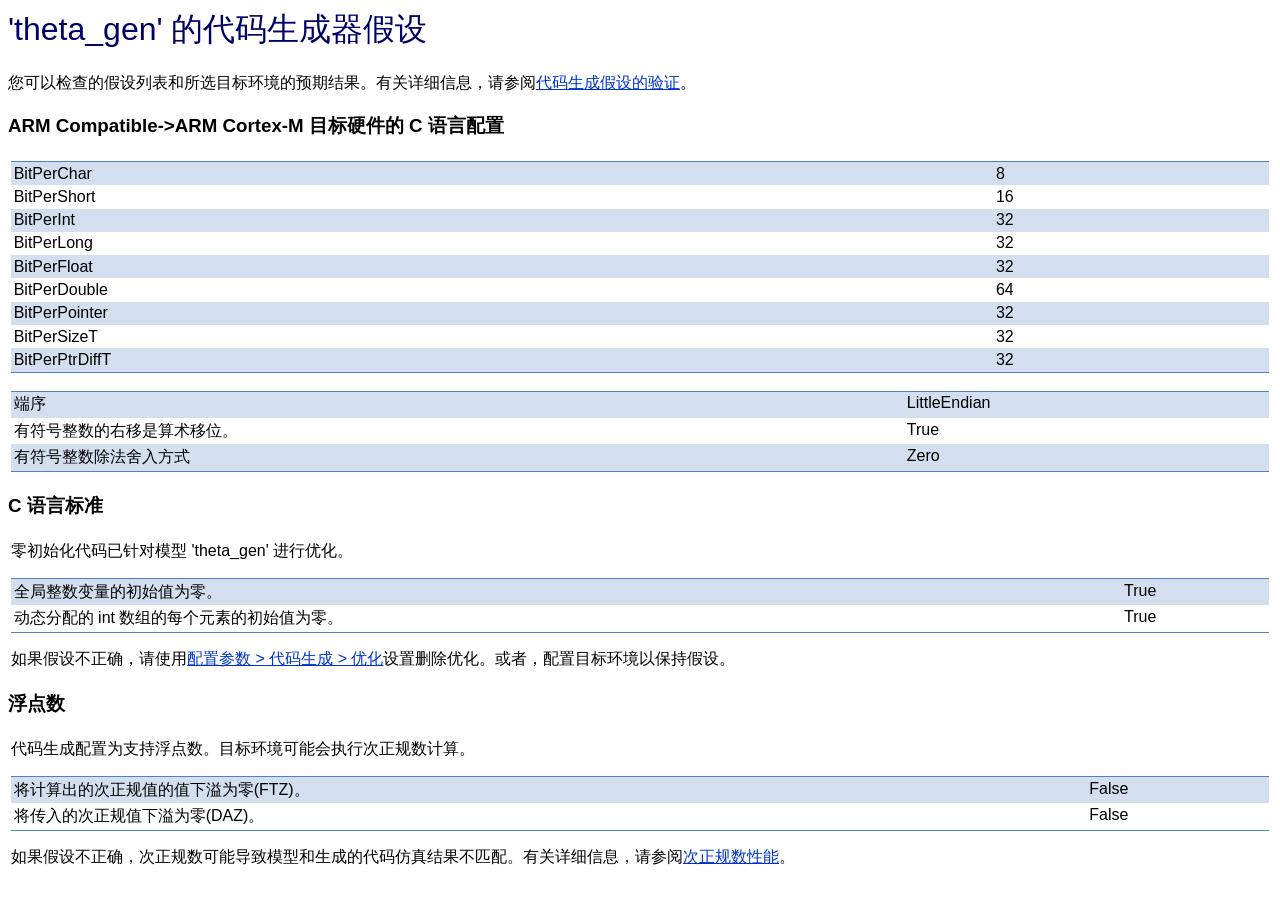
<file: matlab/codegen/theta_gen_ert_rtw/html/pages/theta_gen_coderassumptions.html>
<html>
<head>
<meta http-equiv="Content-Type" content="text/html; charset=UTF-8" /><link rel="stylesheet" type="text/css" href="rtwreport.css" /><title>
'theta_gen' 的代码生成器假设
</title>

</head>
<body onload="try {if (top) {if (top.rtwPageOnLoad) top.rtwPageOnLoad('rtwIdCoderAssumptionsPage'); else local_onload();}} catch(err) {};">
<h1>
'theta_gen' 的代码生成器假设
</h1>
<div>
<p>
您可以检查的假设列表和所选目标环境的预期结果。有关详细信息，请参阅<a href="javascript: void(0)" onclick="postParentWindowMessage({message:'legacyMCall', expr:'helpview(fullfile(docroot,\'toolbox\',\'ecoder\',\'helptargets.map\'),\'verif_of_code_generation_assumptions\')'})" >代码生成假设的验证</a>。
</p>
</div>
<div id="table_of_contents">

</div>
<h3 name="sec_ARM_Compatible->ARM_Cortex-M_目标硬件的_C_语言配置" id="sec_target_hardware">
ARM Compatible->ARM Cortex-M 目标硬件的 C 语言配置
</h3>
<table width="100%" border="0">
<tr>
<td align="left" valign="top">
<p>
<table class="AltRow" cellspacing="0">
<tr class="even">
<td align="left" valign="top">
BitPerChar
</td>
<td align="left" valign="top">
8
</td>

</tr>
<tr class="odd">
<td align="left" valign="top">
BitPerShort
</td>
<td align="left" valign="top">
16
</td>

</tr>
<tr class="even">
<td align="left" valign="top">
BitPerInt
</td>
<td align="left" valign="top">
32
</td>

</tr>
<tr class="odd">
<td align="left" valign="top">
BitPerLong
</td>
<td align="left" valign="top">
32
</td>

</tr>
<tr class="even">
<td align="left" valign="top">
BitPerFloat
</td>
<td align="left" valign="top">
32
</td>

</tr>
<tr class="odd">
<td align="left" valign="top">
BitPerDouble
</td>
<td align="left" valign="top">
64
</td>

</tr>
<tr class="even">
<td align="left" valign="top">
BitPerPointer
</td>
<td align="left" valign="top">
32
</td>

</tr>
<tr class="odd">
<td align="left" valign="top">
BitPerSizeT
</td>
<td align="left" valign="top">
32
</td>

</tr>
<tr class="even">
<td align="left" valign="top">
BitPerPtrDiffT
</td>
<td align="left" valign="top">
32
</td>

</tr>

</table>
<br /><table class="AltRow" cellspacing="0">
<tr class="even">
<td align="left" valign="top">
端序
</td>
<td align="left" valign="top">
LittleEndian
</td>

</tr>
<tr class="odd">
<td align="left" valign="top">
有符号整数的右移是算术移位。
</td>
<td align="left" valign="top">
True
</td>

</tr>
<tr class="even">
<td align="left" valign="top">
有符号整数除法舍入方式
</td>
<td align="left" valign="top">
Zero
</td>

</tr>

</table>

</p>

</td>

</tr>

</table>
<h3 name="sec_C_语言标准" id="sec_lang_standard">
C 语言标准
</h3>
<table width="100%" border="0">
<tr>
<td align="left" valign="top">
<p>
零初始化代码已针对模型 'theta_gen' 进行优化。
</p>
<p>
<table class="AltRow" cellspacing="0">
<tr class="even">
<td align="left" valign="top">
全局整数变量的初始值为零。
</td>
<td align="left" valign="top">
True
</td>

</tr>
<tr class="odd">
<td align="left" valign="top">
动态分配的 int 数组的每个元素的初始值为零。
</td>
<td align="left" valign="top">
True
</td>

</tr>

</table>

</p>
<p>
如果假设不正确，请使用<a href="javascript: void(0)" onclick="postParentWindowMessage({message:'legacyMCall', expr:'rtw.report.CoderAssumptions.showMemZeroInitParams(\'theta_gen\')'})" >配置参数 > 代码生成 > 优化</a>设置删除优化。或者，配置目标环境以保持假设。
</p>

</td>

</tr>

</table>
<h3 name="sec_浮点数" id="sec_floating_point_num">
浮点数
</h3>
<table width="100%" border="0">
<tr>
<td align="left" valign="top">
<p>
代码生成配置为支持浮点数。目标环境可能会执行次正规数计算。
</p>
<p>
<table class="AltRow" cellspacing="0">
<tr class="even">
<td align="left" valign="top">
将计算出的次正规值的值下溢为零(FTZ)。
</td>
<td align="left" valign="top">
False
</td>

</tr>
<tr class="odd">
<td align="left" valign="top">
将传入的次正规值下溢为零(DAZ)。
</td>
<td align="left" valign="top">
False
</td>

</tr>

</table>

</p>
<p>
如果假设不正确，次正规数可能导致模型和生成的代码仿真结果不匹配。有关详细信息，请参阅<a href="javascript: void(0)" onclick="postParentWindowMessage({message:'legacyMCall', expr:'helpview(fullfile(docroot,\'toolbox\',\'ecoder\',\'helptargets.map\'),\'subnormal_numbers_performance\')'})" >次正规数性能</a>。
</p>

</td>

</tr>

</table>

<script>function postParentWindowMessage(message) {window.parent.postMessage(message, "*");}</script>
</body>

</html>
</file>
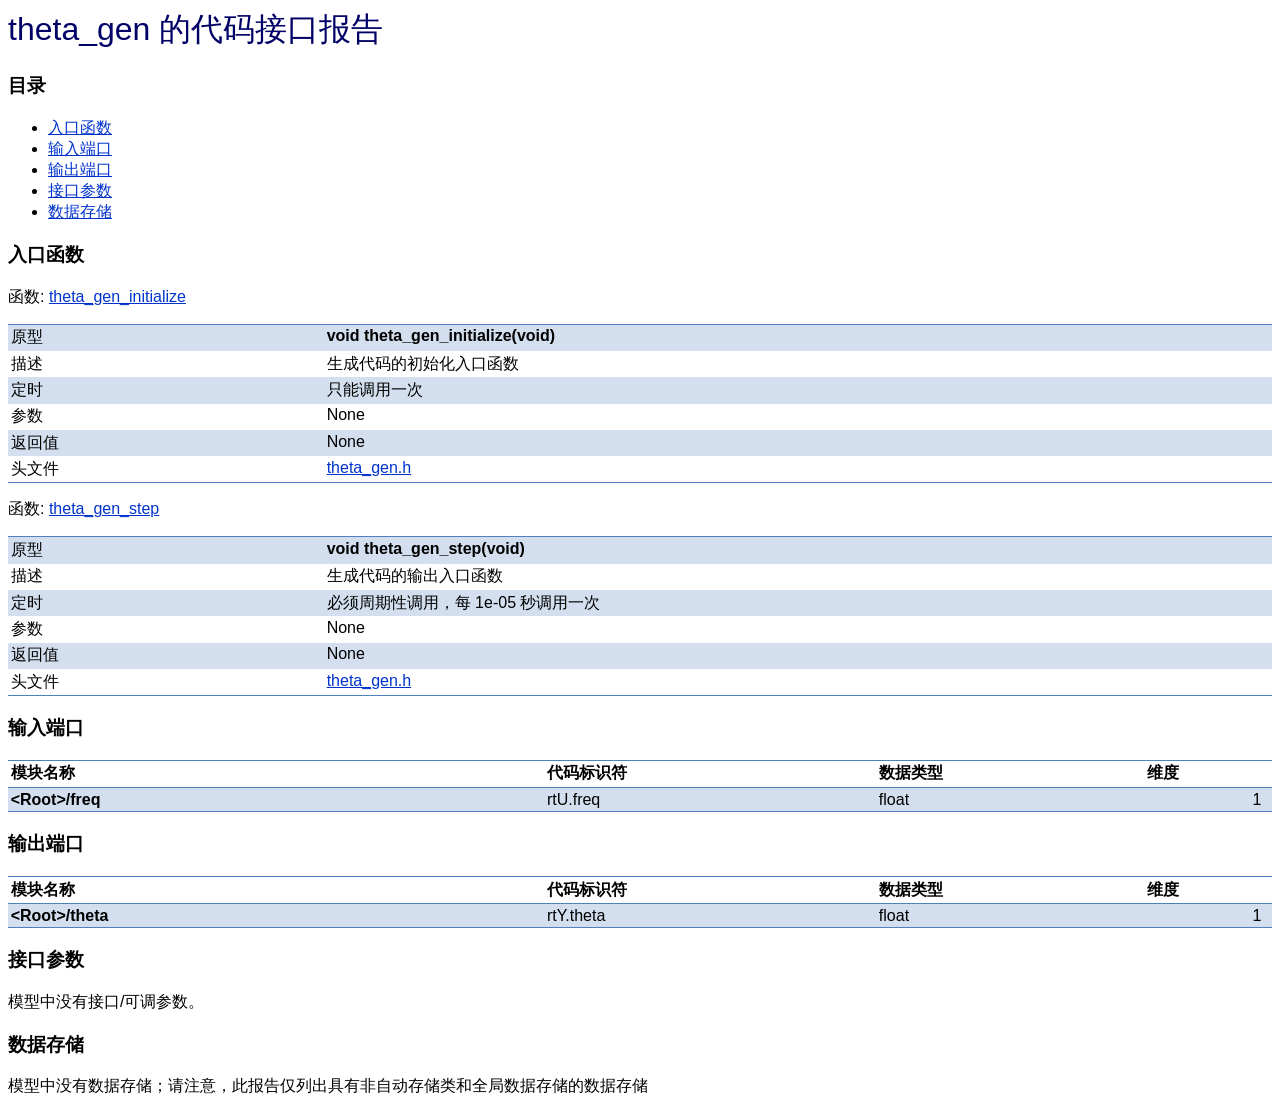
<file: matlab/codegen/theta_gen_ert_rtw/html/pages/theta_gen_interface.html>
<html>
<head>
<meta http-equiv="Content-Type" content="text/html; charset=UTF-8" /><link rel="stylesheet" type="text/css" href="rtwreport.css" /><script language="JavaScript" type="text/javascript">function rtwTableShrink(o) {var t = o.nextSibling;if (t.nodeType != 1) {t = t.nextSibling;}if (t.style.display == "none") {t.style.display = "";o.innerHTML = "[-]"} else {t.style.display = "none";o.innerHTML = "[+] ... "}}</script><script>function postParentWindowMessage(message) {window.parent.postMessage(message, "*");}</script><meta http-equiv="Content-Type" content="text/html; charset=UTF-8" /><title>
theta_gen 的代码接口报告
</title>

</head>
<body>
<h1>
theta_gen 的代码接口报告
</h1>
<h3>
目录
</h3>
<ul>
<li>
<a href="#sec_入口函数">
入口函数
</a>

</li>
<li>
<a href="#sec_输入端口">
输入端口
</a>

</li>
<li>
<a href="#sec_输出端口">
输出端口
</a>

</li>
<li>
<a href="#sec_接口参数">
接口参数
</a>

</li>
<li>
<a href="#sec_数据存储">
数据存储
</a>

</li>

</ul>
<h3>
<a name="sec_入口函数">
入口函数
</a>

</h3>
<p>
函数: <a href="javascript: void(0)" onclick="postParentWindowMessage({message:'jumpToCode',location:'theta_gen_initialize'})">theta_gen_initialize</a>
</p>
<table width="100%" class="AltRow" cellspacing="0">
<tr class="even">
<td width="25%" align="left" valign="top">
原型
</td>
<td width="75%" align="left" valign="top">
<b>
void theta_gen_initialize(void)
</b>

</td>

</tr>
<tr class="odd">
<td width="25%" align="left" valign="top">
描述
</td>
<td width="75%" align="left" valign="top">
生成代码的初始化入口函数
</td>

</tr>
<tr class="even">
<td width="25%" align="left" valign="top">
定时
</td>
<td width="75%" align="left" valign="top">
只能调用一次
</td>

</tr>
<tr class="odd">
<td width="25%" align="left" valign="top">
参数
</td>
<td width="75%" align="left" valign="top">
None
</td>

</tr>
<tr class="even">
<td width="25%" align="left" valign="top">
返回值
</td>
<td width="75%" align="left" valign="top">
None
</td>

</tr>
<tr class="odd">
<td width="25%" align="left" valign="top">
头文件
</td>
<td width="75%" align="left" valign="top">
<a href="javascript: void(0)" onclick="postParentWindowMessage({message:'jumpToCode',location:'theta_gen.h'})">theta_gen.h</a>
</td>

</tr>

</table>
<p>
函数: <a href="javascript: void(0)" onclick="postParentWindowMessage({message:'jumpToCode',location:'theta_gen_step'})">theta_gen_step</a>
</p>
<table width="100%" class="AltRow" cellspacing="0">
<tr class="even">
<td width="25%" align="left" valign="top">
原型
</td>
<td width="75%" align="left" valign="top">
<b>
void theta_gen_step(void)
</b>

</td>

</tr>
<tr class="odd">
<td width="25%" align="left" valign="top">
描述
</td>
<td width="75%" align="left" valign="top">
生成代码的输出入口函数
</td>

</tr>
<tr class="even">
<td width="25%" align="left" valign="top">
定时
</td>
<td width="75%" align="left" valign="top">
必须周期性调用，每 1e-05 秒调用一次
</td>

</tr>
<tr class="odd">
<td width="25%" align="left" valign="top">
参数
</td>
<td width="75%" align="left" valign="top">
None
</td>

</tr>
<tr class="even">
<td width="25%" align="left" valign="top">
返回值
</td>
<td width="75%" align="left" valign="top">
None
</td>

</tr>
<tr class="odd">
<td width="25%" align="left" valign="top">
头文件
</td>
<td width="75%" align="left" valign="top">
<a href="javascript: void(0)" onclick="postParentWindowMessage({message:'jumpToCode',location:'theta_gen.h'})">theta_gen.h</a>
</td>

</tr>

</table>
<h3>
<a name="sec_输入端口">
输入端口
</a>

</h3>
<table width="100%" class="AltRow FirstColumn" cellspacing="0">
<tr class="heading">
<th width="42%" align="left" valign="top">
<b>
模块名称
</b>

</th>
<th width="26%" align="left" valign="top">
<b>
代码标识符
</b>

</th>
<th width="21%" align="left" valign="top">
<b>
数据类型
</b>

</th>
<th width="10%" align="right" valign="top">
<b>
维度
</b>

</th>

</tr>
<tr class="even">
<td width="42%" align="left" valign="top">
&lt;Root&gt;/freq
</td>
<td width="26%" align="left" valign="top">
rtU.freq
</td>
<td width="21%" align="left" valign="top">
float
</td>
<td width="10%" align="right" valign="top">
1
</td>

</tr>

</table>
<h3>
<a name="sec_输出端口">
输出端口
</a>

</h3>
<table width="100%" class="AltRow FirstColumn" cellspacing="0">
<tr class="heading">
<th width="42%" align="left" valign="top">
<b>
模块名称
</b>

</th>
<th width="26%" align="left" valign="top">
<b>
代码标识符
</b>

</th>
<th width="21%" align="left" valign="top">
<b>
数据类型
</b>

</th>
<th width="10%" align="right" valign="top">
<b>
维度
</b>

</th>

</tr>
<tr class="even">
<td width="42%" align="left" valign="top">
&lt;Root&gt;/theta
</td>
<td width="26%" align="left" valign="top">
rtY.theta
</td>
<td width="21%" align="left" valign="top">
float
</td>
<td width="10%" align="right" valign="top">
1
</td>

</tr>

</table>
<h3>
<a name="sec_接口参数">
接口参数
</a>

</h3>
<p>
模型中没有接口/可调参数。
</p>
<h3>
<a name="sec_数据存储">
数据存储
</a>

</h3>
<p>
模型中没有数据存储；请注意，此报告仅列出具有非自动存储类和全局数据存储的数据存储
</p>

</body>

</html>
</file>
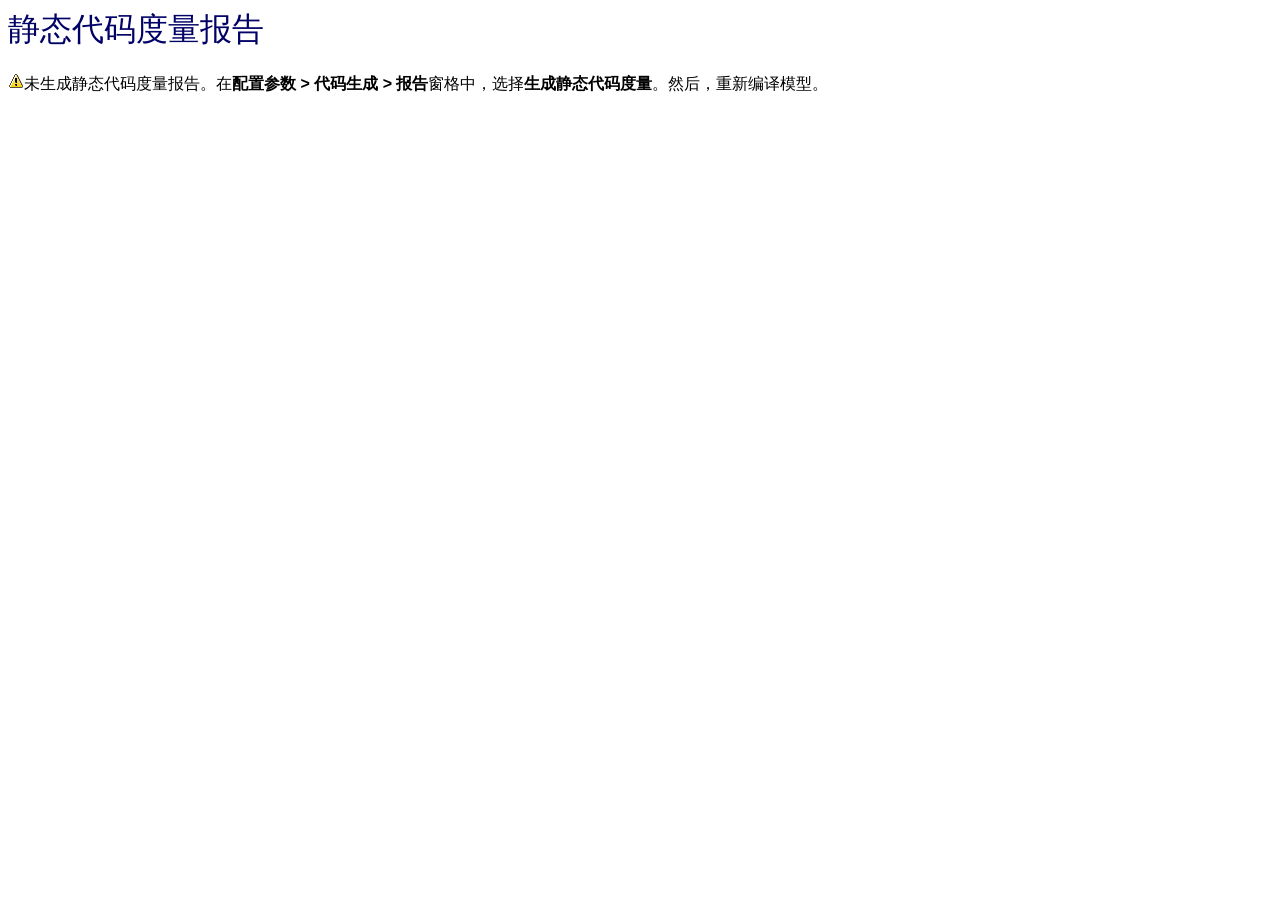
<file: matlab/codegen/theta_gen_ert_rtw/html/pages/theta_gen_metrics.html>
<html>
<head>
<meta http-equiv="Content-Type" content="text/html; charset=UTF-8" /><link rel="stylesheet" type="text/css" href="rtwreport.css" /><title>
静态代码度量报告
</title>

</head>
<body onload="try {if (top) {if (top.rtwPageOnLoad) top.rtwPageOnLoad('rtwIdCodeMetrics'); else local_onload();}} catch(err) {};">
<h1>
静态代码度量报告
</h1>
<div id="table_of_contents">

</div>
<img src="hilite_warning.png" />未生成静态代码度量报告。在<b>配置参数 &gt; 代码生成 &gt; 报告</b>窗格中，选择<b>生成静态代码度量</b>。然后，重新编译模型。
</body>

</html>
</file>
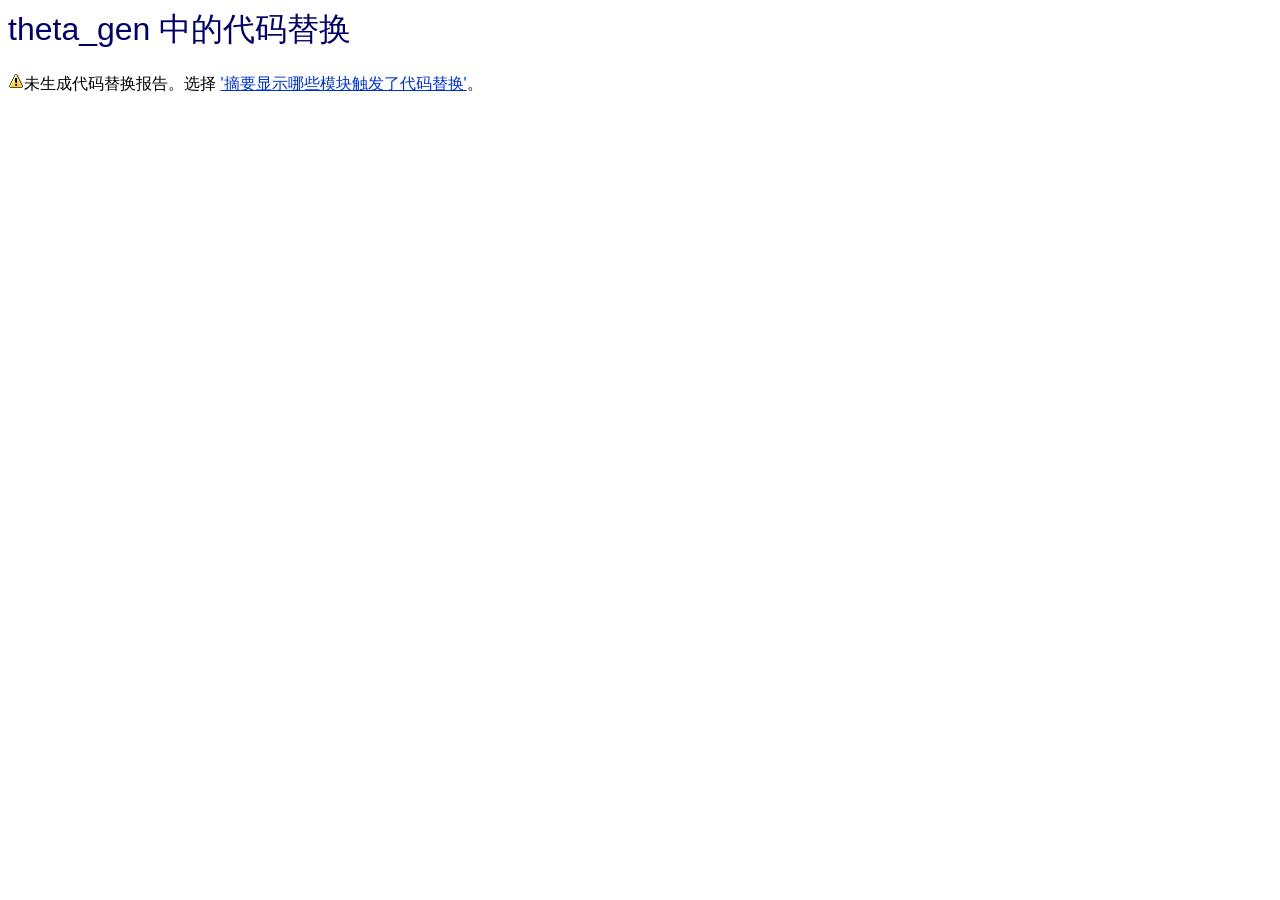
<file: matlab/codegen/theta_gen_ert_rtw/html/pages/theta_gen_replacements.html>
<html>
<head>
<meta http-equiv="Content-Type" content="text/html; charset=UTF-8" /><link rel="stylesheet" type="text/css" href="rtwreport.css" /><title>
theta_gen 中的代码替换
</title>

</head>
<body onload="try {if (top) {if (top.rtwPageOnLoad) top.rtwPageOnLoad('rtwIdCodeReplacements'); else local_onload();}} catch(err) {};">
<h1>
theta_gen 中的代码替换
</h1>
<div id="table_of_contents">

</div>
<img src="hilite_warning.png" />未生成代码替换报告。选择 <a href="javascript: void(0)" onclick="postParentWindowMessage({message:'legacyMCall', expr:'configset.highlightParameter(\'theta_gen\', \'GenerateCodeReplacementReport\')'})" >'摘要显示哪些模块触发了代码替换'</a>。
<script>function postParentWindowMessage(message) {window.parent.postMessage(message, "*");}</script>
</body>

</html>
</file>
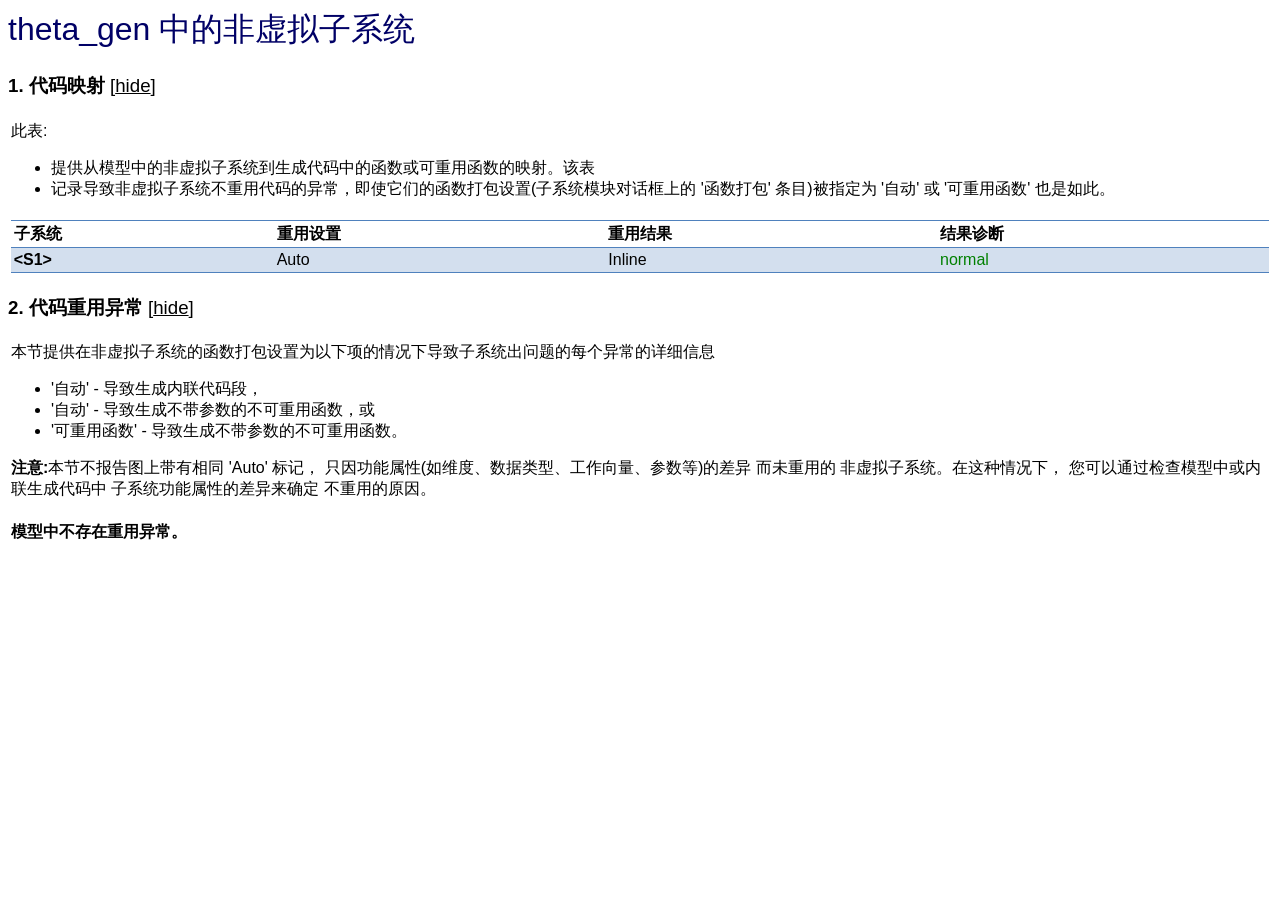
<file: matlab/codegen/theta_gen_ert_rtw/html/pages/theta_gen_subsystems.html>
<html>
<head>
<meta http-equiv="Content-Type" content="text/html; charset=UTF-8" /><link rel="stylesheet" type="text/css" href="rtwreport.css" /><script language="JavaScript" type="text/javascript" src="rtwshrink.js"></script><title>
theta_gen 中的非虚拟子系统
</title>

</head>
<body onload="try {if (top) {if (top.rtwPageOnLoad) top.rtwPageOnLoad('rtwIdSubsystem'); else local_onload();}} catch(err) {};">
<h1>
theta_gen 中的非虚拟子系统
</h1>
<div>

</div>
<div id="table_of_contents">

</div>
<h3 name="sec_代码映射" id="sec_code_mapping">
1. 代码映射 <span title="Click to shrink or expand section" style="cursor:pointer;font-weight:normal;" id="rtwIdSubsystem_table_001_control" onclick ="if (rtwTableShrink) rtwTableShrink(window.document, this, 'rtwIdSubsystem_table_001', false)"><span class="shrink-button">[<u>hide</u>]</span></span>
</h3>
<table width="100%" name="rtwIdSubsystem_table_001" id="rtwIdSubsystem_table_001" border="0">
<tr>
<td align="left" valign="top">
<p>
此表: <br /><ul>
<li>
提供从模型中的非虚拟子系统到生成代码中的函数或可重用函数的映射。该表
</li>
<li>
记录导致非虚拟子系统不重用代码的异常，即使它们的函数打包设置(子系统模块对话框上的 '函数打包' 条目)被指定为 '自动' 或 '可重用函数' 也是如此。
</li>

</ul>

</p>

</td>

</tr>
<tr>
<td align="left" valign="top">
<table class="AltRow FirstColumn" cellspacing="0">
<tr class="heading">
<th align="left" valign="top">
<b>
子系统
</b>

</th>
<th align="left" valign="top">
<b>
重用设置
</b>

</th>
<th align="left" valign="top">
<b>
重用结果
</b>

</th>
<th align="left" valign="top">
<b>
结果诊断
</b>

</th>

</tr>
<tr class="even">
<td align="left" valign="top">
&lt;S1&gt;
</td>
<td align="left" valign="top">
Auto
</td>
<td align="left" valign="top">
Inline
</td>
<td align="left" valign="top">
<FONT COLOR="green">normal</FONT>
</td>

</tr>

</table>

</td>

</tr>

</table>
<h3 name="sec_代码重用异常" id="sec_reuse_exception">
2. 代码重用异常 <span title="Click to shrink or expand section" style="cursor:pointer;font-weight:normal;" id="rtwIdSubsystem_table_002_control" onclick ="if (rtwTableShrink) rtwTableShrink(window.document, this, 'rtwIdSubsystem_table_002', false)"><span class="shrink-button">[<u>hide</u>]</span></span>
</h3>
<table width="100%" name="rtwIdSubsystem_table_002" id="rtwIdSubsystem_table_002" border="0">
<tr>
<td align="left" valign="top">
<p>
本节提供在非虚拟子系统的函数打包设置为以下项的情况下导致子系统出问题的每个异常的详细信息<br /><ul>
<li>
'自动' - 导致生成内联代码段，
</li>
<li>
'自动' - 导致生成不带参数的不可重用函数，或
</li>
<li>
'可重用函数' - 导致生成不带参数的不可重用函数。
</li>

</ul>
<b>注意:</b>本节不报告图上带有相同 'Auto' 标记， 只因功能属性(如维度、数据类型、工作向量、参数等)的差异 而未重用的 非虚拟子系统。在这种情况下， 您可以通过检查模型中或内联生成代码中 子系统功能属性的差异来确定 不重用的原因。
</p>

</td>

</tr>
<tr>
<td align="left" valign="top">
<br /><b>模型中不存在重用异常。</b>
</td>

</tr>

</table>

</body>

</html>
</file>
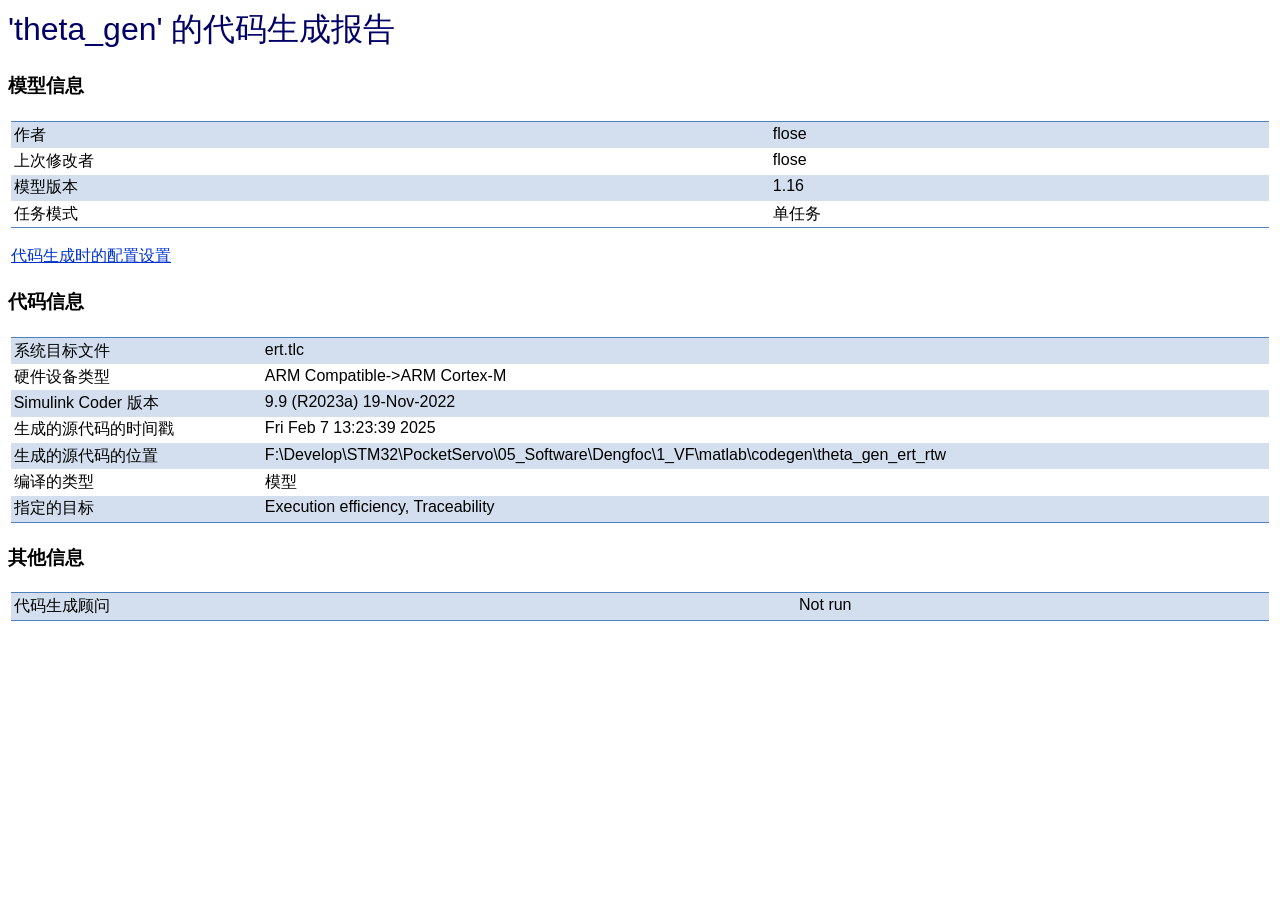
<file: matlab/codegen/theta_gen_ert_rtw/html/pages/theta_gen_survey.html>
<html>
<head>
<meta http-equiv="Content-Type" content="text/html; charset=UTF-8" /><link rel="stylesheet" type="text/css" href="rtwreport.css" /><title>
'theta_gen' 的代码生成报告
</title>

</head>
<body onload="try {if (top) {if (top.rtwPageOnLoad) top.rtwPageOnLoad('rtwIdSummaryPage'); else local_onload();}} catch(err) {};">
<h1>
'theta_gen' 的代码生成报告
</h1>
<div>

</div>
<div id="table_of_contents">

</div>
<h3 name="sec_模型信息" id="sec_model_info">
模型信息
</h3>
<table width="100%" border="0">
<tr>
<td align="left" valign="top">
<p>
<table class="AltRow" cellspacing="0">
<tr class="even">
<td align="left" valign="top">
作者
</td>
<td align="left" valign="top">
flose
</td>

</tr>
<tr class="odd">
<td align="left" valign="top">
上次修改者
</td>
<td align="left" valign="top">
flose
</td>

</tr>
<tr class="even">
<td align="left" valign="top">
模型版本
</td>
<td align="left" valign="top">
1.16
</td>

</tr>
<tr class="odd">
<td align="left" valign="top">
任务模式
</td>
<td align="left" valign="top">
单任务
</td>

</tr>

</table>
<br /><a onclick="return postParentWindowMessage({message:'legacyMCall', expr:'coder.internal.viewCodeConfigsetFromReport(\'file:///F:/Develop/STM32/PocketServo/05_Software/Dengfoc/1_VF/matlab/codegen/slprj/ert/theta_gen/tmwinternal/binfo.mat?theta_gen\')'});" id="linkToCS_V2" href="javascript:void(0)">
代码生成时的配置设置
</a>

</p>

</td>

</tr>

</table>
<h3 name="sec_代码信息" id="sec_code_info">
代码信息
</h3>
<table width="100%" border="0">
<tr>
<td align="left" valign="top">
<p>
<table class="AltRow" cellspacing="0">
<tr class="even">
<td align="left" valign="top">
系统目标文件
</td>
<td align="left" valign="top">
ert.tlc
</td>

</tr>
<tr class="odd">
<td align="left" valign="top">
硬件设备类型
</td>
<td align="left" valign="top">
ARM Compatible->ARM Cortex-M
</td>

</tr>
<tr class="even">
<td align="left" valign="top">
Simulink Coder 版本
</td>
<td align="left" valign="top">
9.9 (R2023a) 19-Nov-2022
</td>

</tr>
<tr class="odd">
<td align="left" valign="top">
生成的源代码的时间戳
</td>
<td align="left" valign="top">
Fri Feb  7 13:23:39 2025
</td>

</tr>
<tr class="even">
<td align="left" valign="top">
<span id="sourceLocationTitle">生成的源代码的位置</span>
</td>
<td align="left" valign="top">
<span id="sourceLocation">F:\Develop\STM32\PocketServo\05_Software\Dengfoc\1_VF\matlab\codegen\theta_gen_ert_rtw</span>
</td>

</tr>
<tr class="odd">
<td align="left" valign="top">
编译的类型
</td>
<td align="left" valign="top">
模型
</td>

</tr>
<tr class="even">
<td align="left" valign="top">
指定的目标
</td>
<td align="left" valign="top">
<span style="color:black">Execution efficiency, Traceability</span>
</td>

</tr>

</table>

</p>

</td>

</tr>

</table>
<h3 name="sec_其他信息" id="sec_additional_info">
其他信息
</h3>
<table width="100%" border="0">
<tr>
<td align="left" valign="top">
<table class="AltRow" cellspacing="0">
<tr class="even">
<td align="left" valign="top">
代码生成顾问
</td>
<td align="left" valign="top">
Not run
</td>

</tr>

</table>

</td>

</tr>

</table>

<script>function postParentWindowMessage(message) {window.parent.postMessage(message, "*");}</script>
</body>

</html>
</file>
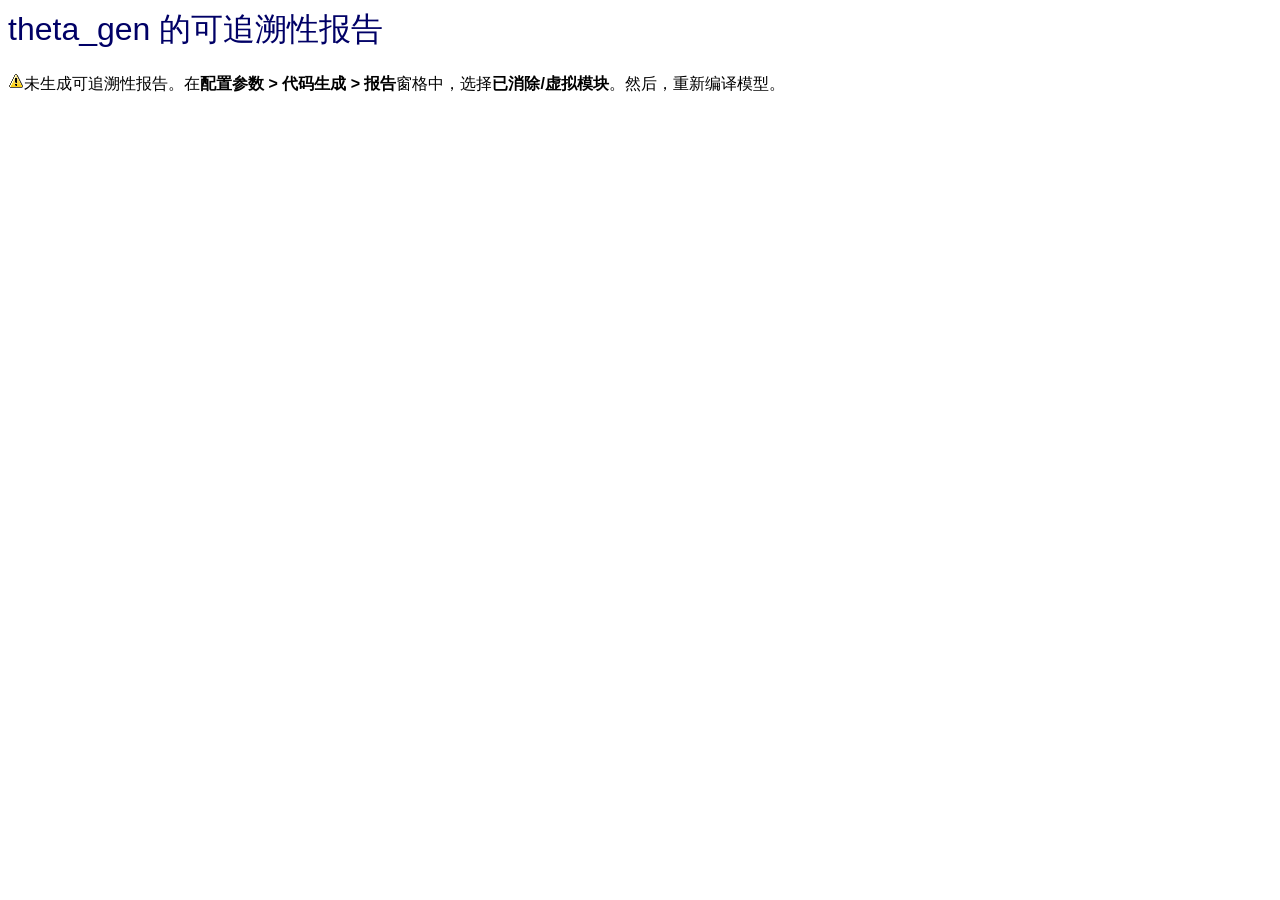
<file: matlab/codegen/theta_gen_ert_rtw/html/pages/theta_gen_trace.html>
<HTML><HEAD><TITLE>theta_gen 的可追溯性报告</TITLE>
<LINK rel="stylesheet" type="text/css" href="rtwreport.css" />
<meta http-equiv="Content-Type" content="text/html; charset=UTF-8" />
</HEAD><BODY ONLOAD="try {if (top) {if (top.rtwPageOnLoad) top.rtwPageOnLoad('rtwIdTraceability'); else local_onload();}} catch(err) {};">
<H1>theta_gen 的可追溯性报告</H1>
<P><IMG src="hilite_warning.png" />未生成可追溯性报告。在<b>配置参数 &gt; 代码生成 &gt; 报告</b>窗格中，选择<b>已消除/虚拟模块</b>。然后，重新编译模型。</P>
</BODY></HTML>
</file>
<file: matlab/codegen/theta_gen_ert_rtw/html/pages/rtwreport.css>
/* Copyright 2011-2019 The MathWorks, Inc. */
body,p,table {font-family: calibri, verdana, sans-serif;}
button,.buton {font-family: calibri, verdana, sans-serif;}  
button,.button {font-size: small;}
.small_font {font-size: small;}
h1 { font-weight: normal; color: #000066; }
td { vertical-align: top }
th { background-color: #eeeeee; text-align: left; }
a:link { color: #0033cc; }
a:visited { color: #666666; }
input { font-family: sans-serif, verdana, calibri; }
table {
  background-color: #ffffff;
  width: 100%;
}

table.toc, table.button, table.panel {
  border-style: none;
}

/* LineNumber */
.LN {
    font-style: italic;
    color: #888888;
}

/* Comment */
.CT {
    font-style: italic;
    color: #117755;
}

/* PreProcessor */
PP {
    /* font-weight: bold; */
    color: #992211;
}

/* Keyword */
.KW {
    /* font-weight: bold; */
    color: #0000FF;
}

/* Datatype */
.DT {
    /* font-weight: bold; */
    color: #112266
}

.highlighted {
    background-color: yellow;
}

.highlightedCurrent {
    background-color: rgba(150, 12, 116, 0.1);
}

input.search {
    background-color: #ffffff;
}

input.failedSearch {
    background-color: #F78181;
}

/* ensure that code2model links are comment green */
a.code2model:link {
    color: #117755;
    font-style: italic;
}
a.code2model:visited{
    color: #117755;
    font-style: italic;
}

.toc td, .button td, .panel td {
  border-style: none;
  padding: 4px;
}

h1 { font-weight: normal; color: #000066; }
td { vertical-align: top }
th { background-color: #eeeeee; text-align: left; }
a:link { color: #0033cc; }
a:visited { color: #666666; }

/******* table *******/
/* default table style */
table.AltRow {
    border-collapse: collapse; border: none; border-spacing: 0pt;
    border-top: solid #4F81BD 1.0pt; border-bottom: solid #4F81BD 1.0pt;
}
table.AltRow th, table.AltRow td { padding: 2pt 8pt 2pt 2pt }
/* default alternating row style */
table.AltRow tr.even td { background-color:#D3DFEE; border:none;}
table.AltRow tr.odd td { background-color:#FFFFFF; border:none;}
/* tr class="heading" */
table.AltRow tr.heading td, table.AltRow th {
  background-color:#FFFFFF; font-weight:bold; border:none;
  border-bottom: solid #4F81BD 1.0pt;
}
/* table class="FirstColumn" */
table.FirstColumn td:first-child { font-weight:bold }
/* table class="TotalRow" */
table.TotalRow tr:last-child { font-weight:bold }
table.TotalRow tr:last-child td { border-top: solid #4F81BD 1.0pt }

a.closeButton {
	background:-webkit-gradient( linear, left top, left bottom, color-stop(0.05, #f9f9f9), color-stop(1, #e9e9e9) );
	background:-moz-linear-gradient( center top, #f9f9f9 5%, #e9e9e9 100% );
	filter:progid:DXImageTransform.Microsoft.gradient(startColorstr='#f9f9f9', endColorstr='#e9e9e9');
	background-color:#f9f9f9;
	-webkit-border-top-left-radius:20px;
	-moz-border-radius-topleft:20px;
	border-top-left-radius:20px;
	-webkit-border-top-right-radius:20px;
	-moz-border-radius-topright:20px;
	border-top-right-radius:20px;
	-webkit-border-bottom-right-radius:20px;
	-moz-border-radius-bottomright:20px;
	border-bottom-right-radius:20px;
	-webkit-border-bottom-left-radius:20px;
	-moz-border-radius-bottomleft:20px;
	border-bottom-left-radius:20px;
	text-indent:0;
	border:2px solid #dcdcdc;
	display:inline-block;
	color:#454143;
	font-family:Arial;
	font-size:15px;
	font-weight:bold;
	font-style:normal;
	height:20px;
	line-height:20px;
	width:20px;
	text-decoration:none;
	text-align:center;
        cursor: pointer;
}
a.closeButton:hover {
	background:-webkit-gradient( linear, left top, left bottom, color-stop(0.05, #e9e9e9), color-stop(1, #f9f9f9) );
	background:-moz-linear-gradient( center top, #e9e9e9 5%, #f9f9f9 100% );
	filter:progid:DXImageTransform.Microsoft.gradient(startColorstr='#e9e9e9', endColorstr='#f9f9f9');
	background-color:#e9e9e9;
}
a.closeButton:active {
	position:relative;
	top:1px;
}

.button {
	-moz-box-shadow:inset 0px 1px 0px 0px #ffffff;
	-webkit-box-shadow:inset 0px 1px 0px 0px #ffffff;
	box-shadow:inset 0px 1px 0px 0px #ffffff;
	background:-webkit-gradient( linear, left top, left bottom, color-stop(0.05, #ededed), color-stop(1, #dfdfdf) );
	background:-moz-linear-gradient( center top, #ededed 5%, #dfdfdf 100% );
	filter:progid:DXImageTransform.Microsoft.gradient(startColorstr='#ededed', endColorstr='#dfdfdf');
	background-color:#ededed;
	-webkit-border-top-left-radius:5px;
	-moz-border-radius-topleft:5px;
	border-top-left-radius:5px;
	-webkit-border-top-right-radius:5px;
	-moz-border-radius-topright:5px;
	border-top-right-radius:5px;
	-webkit-border-bottom-right-radius:5px;
	-moz-border-radius-bottomright:5px;
	border-bottom-right-radius:5px;
	-webkit-border-bottom-left-radius:5px;
	-moz-border-radius-bottomleft:5px;
	border-bottom-left-radius:5px;
	text-indent:0px;
	border:1px solid #dcdcdc;
	display:inline-block;
	color:black;
	font-family:Arial;
	font-size:12px;
	font-weight:bold;
	font-style:normal;
	height:12px;
	line-height:12px;
	width:45px;
	text-decoration:none;
	text-align:center;
	text-shadow:1px 1px 0px #ffffff;
}
.button:hover {
	background:-webkit-gradient( linear, left top, left bottom, color-stop(0.05, #dfdfdf), color-stop(1, #ededed) );
	background:-moz-linear-gradient( center top, #dfdfdf 5%, #ededed 100% );
	filter:progid:DXImageTransform.Microsoft.gradient(startColorstr='#dfdfdf', endColorstr='#ededed');
	background-color:#dfdfdf;
}.button:active {
	position:relative;
	top:1px;
}.button:disabled {
	color:#777777;
}

ul.nav_list {
        list-style-type:none; 
        display: block;		
	margin: 0;
	padding: 0;
}
ul.nav_list li {
        list-style-type:none; 
	display: inline;
	margin: 0 18px 0 0;
	padding: 0;
}

.nav_toolbar {
    background-color: ivory;
    margin-top: 0;
}

.inspect_body {
    margin: 0;
    margin-bottom: 0;
    display: inline;
    vertical-align:middle; 
}

table.nav_table {
    background-color: ivory;
    border: none;
    width: 100%;
    display: inline;
    vertical-align:middle;    
}

table#rtwIdTracePanel > tr > td {
    white-space: nowrap;
    table-layout:fixed;
    vertical-align:middle; 
}

table.nav_table > button {
  height: 20px;
}
select#fileSelector {
   padding: 5px;
   font-size: 16px;
   line-height: 1;
   border-radius: 0;
   height: 34px;
}

.treeTable table{
   table-layout: fixed;
}
.treeTable td:first-child > span{
   display: inline-block;
   text-overflow: ellipsis;
   overflow: hidden;
   width: 100%;
}
</file>
